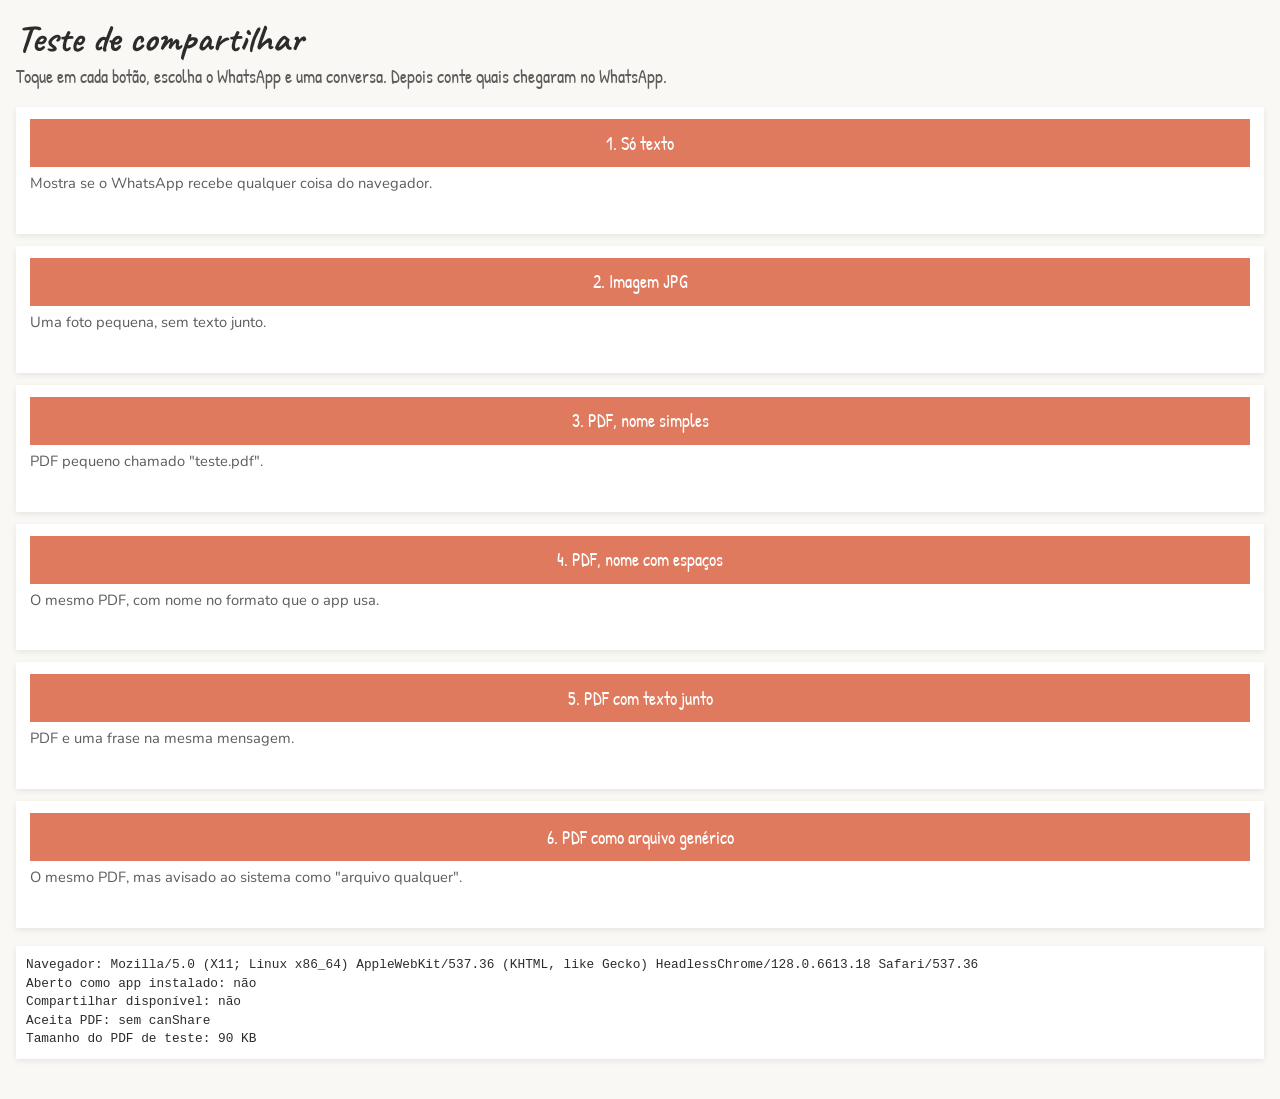
<file: teste-compartilhar.html>
<!doctype html>
<html lang="pt-BR">
<head>
<meta charset="utf-8">
<meta name="viewport" content="width=device-width, initial-scale=1, viewport-fit=cover">
<title>LeafScan · teste de compartilhar</title>
<meta name="robots" content="noindex">
<link rel="stylesheet" href="https://fonts.googleapis.com/css2?family=Caveat:wght@700&family=Patrick+Hand&family=Nunito:wght@400;700&display=swap">
<style>
  :root { --cream: #faf8f5; --ink: #2c2c2c; --coral: #e07a5f; --sage: #7d9a78; --rose: #f5e1e1; --mint: #e1f0e8; }
  * { box-sizing: border-box; margin: 0; padding: 0; }
  body { font-family: 'Nunito', system-ui, sans-serif; background: var(--cream); color: var(--ink); padding: 20px 16px 40px; line-height: 1.45; }
  h1 { font-family: 'Caveat', cursive; font-size: 2.4rem; line-height: 1; margin-bottom: 6px; }
  p.lead { font-family: 'Patrick Hand', cursive; font-size: 1.15rem; color: #5c5c5c; margin-bottom: 16px; }
  ol { list-style: none; display: grid; gap: 12px; }
  li { background: #fff; box-shadow: 0 2px 6px rgba(0,0,0,.08); padding: 12px 14px; }
  button { font-family: 'Patrick Hand', cursive; font-size: 1.15rem; width: 100%; min-height: 48px; border: 0; background: var(--coral); color: #fff; cursor: pointer; }
  .what { font-size: .92rem; color: #5c5c5c; margin: 6px 0 4px; }
  .res { font-family: 'Patrick Hand', cursive; font-size: 1.05rem; min-height: 1.4em; }
  .res.ok { color: #4f6b4b; } .res.err { color: #b04a33; }
  pre { margin-top: 18px; white-space: pre-wrap; word-break: break-word; font-size: .8rem; background: #fff; padding: 10px; box-shadow: 0 2px 6px rgba(0,0,0,.08); }
</style>
</head>
<body>
<h1>Teste de compartilhar</h1>
<p class="lead">Toque em cada botão, escolha o WhatsApp e uma conversa. Depois conte quais chegaram no WhatsApp.</p>
<ol id="tests"></ol>
<pre id="env"></pre>
<script type="module">
import { buildPdf } from './js/pdf.js';

// página de exemplo: um JPEG pequeno desenhado na hora
async function sampleJpeg() {
  const c = document.createElement('canvas');
  c.width = 620; c.height = 877;
  const g = c.getContext('2d');
  g.fillStyle = '#fff'; g.fillRect(0, 0, c.width, c.height);
  g.fillStyle = '#2c2c2c'; g.font = 'bold 34px serif'; g.fillText('LeafScan - teste', 60, 100);
  g.font = '20px serif';
  for (let y = 160; y < 800; y += 34) g.fillText('Linha de texto de exemplo para o teste de compartilhar.', 60, y);
  const blob = await new Promise((r) => c.toBlob(r, 'image/jpeg', 0.85));
  return { blob, w: c.width, h: c.height };
}

const page = await sampleJpeg();
const pdfBytes = await buildPdf([{ blob: page.blob, w: page.w, h: page.h, comps: 3 }], { title: 'teste' }).arrayBuffer();
const jpgBytes = await page.blob.arrayBuffer();
const pdf = (name) => new File([pdfBytes], name, { type: 'application/pdf' });

const TESTS = [
  { label: '1. Só texto', what: 'Mostra se o WhatsApp recebe qualquer coisa do navegador.',
    data: () => ({ text: 'Teste do LeafScan: texto' }) },
  { label: '2. Imagem JPG', what: 'Uma foto pequena, sem texto junto.',
    data: () => ({ files: [new File([jpgBytes], 'teste.jpg', { type: 'image/jpeg' })] }) },
  { label: '3. PDF, nome simples', what: 'PDF pequeno chamado "teste.pdf".',
    data: () => ({ files: [pdf('teste.pdf')] }) },
  { label: '4. PDF, nome com espaços', what: 'O mesmo PDF, com nome no formato que o app usa.',
    data: () => ({ files: [pdf('Documento 04-11-2026 12h00.pdf')] }) },
  { label: '5. PDF com texto junto', what: 'PDF e uma frase na mesma mensagem.',
    data: () => ({ files: [pdf('teste.pdf')], text: 'Segue o documento' }) },
  { label: '6. PDF como arquivo genérico', what: 'O mesmo PDF, mas avisado ao sistema como "arquivo qualquer".',
    data: () => ({ files: [new File([pdfBytes], 'teste.pdf', { type: 'application/octet-stream' })] }) },
];

const list = document.getElementById('tests');
for (const t of TESTS) {
  const li = document.createElement('li');
  li.innerHTML = `<button></button><p class="what"></p><p class="res"></p>`;
  li.querySelector('button').textContent = t.label;
  li.querySelector('.what').textContent = t.what;
  const res = li.querySelector('.res');
  li.querySelector('button').addEventListener('click', async () => {
    const data = t.data();
    if (data.files && !(navigator.canShare && navigator.canShare({ files: data.files }))) {
      res.textContent = 'O navegador recusou antes de abrir (canShare = não).';
      res.className = 'res err';
      return;
    }
    res.textContent = 'Abrindo…';
    res.className = 'res';
    const t0 = performance.now();
    try {
      await navigator.share(data);
      res.textContent = `O navegador diz que entregou (${Math.round(performance.now() - t0)} ms). Chegou no WhatsApp?`;
      res.className = 'res ok';
    } catch (e) {
      res.textContent = `Erro: ${e.name}${e.message ? ' – ' + e.message : ''}`;
      res.className = 'res err';
    }
  });
  list.append(li);
}

const standalone = matchMedia('(display-mode: standalone)').matches;
document.getElementById('env').textContent =
  `Navegador: ${navigator.userAgent}\n` +
  `Aberto como app instalado: ${standalone ? 'sim' : 'não'}\n` +
  `Compartilhar disponível: ${typeof navigator.share === 'function' ? 'sim' : 'não'}\n` +
  `Aceita PDF: ${navigator.canShare ? (navigator.canShare({ files: [pdf('teste.pdf')] }) ? 'sim' : 'não') : 'sem canShare'}\n` +
  `Tamanho do PDF de teste: ${Math.round(pdfBytes.byteLength / 1024)} KB`;
</script>
</body>
</html>
</file>
